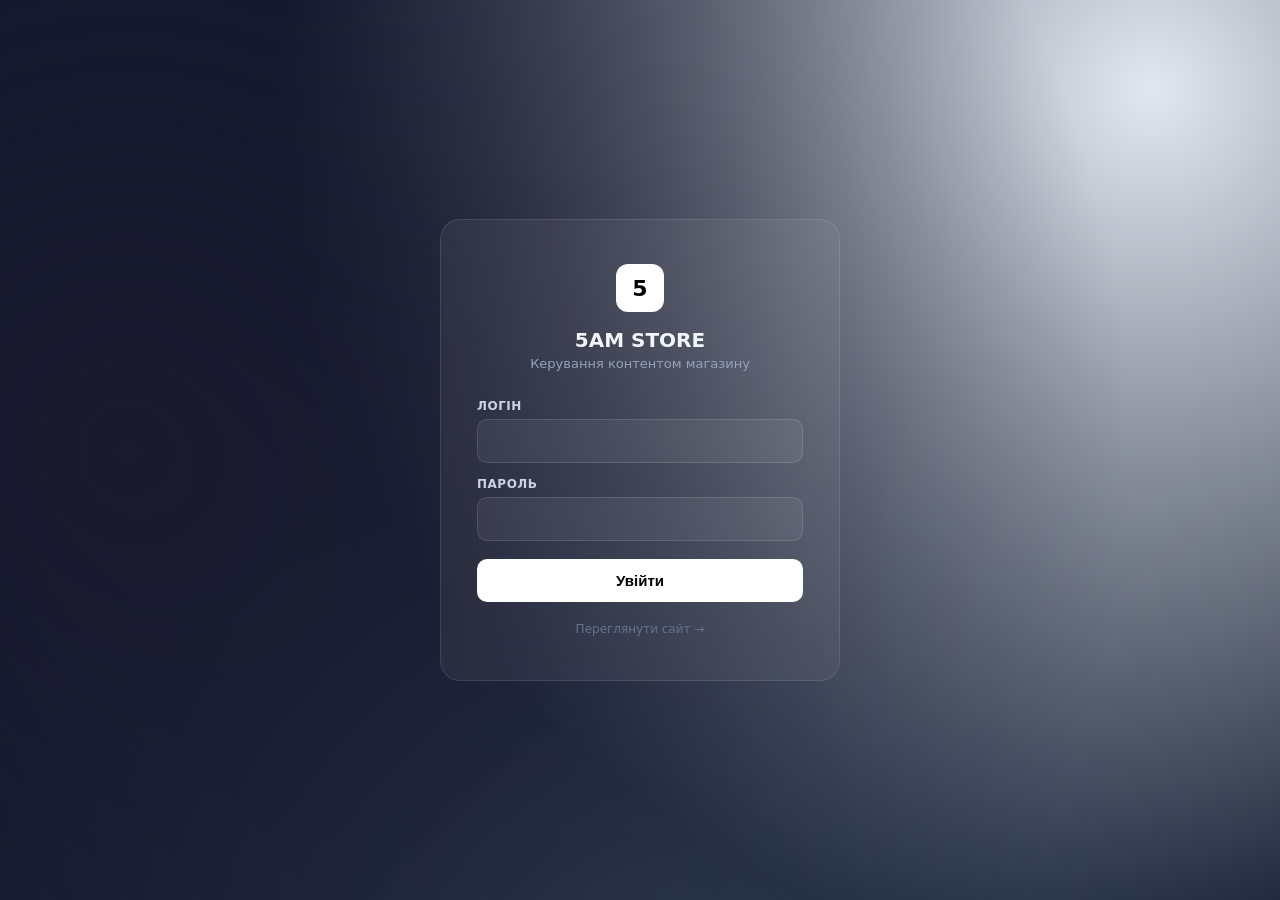
<file: project/public/admin/index.html>
<!doctype html>
<html lang="uk">
<head>
<meta charset="utf-8" />
<meta name="viewport" content="width=device-width, initial-scale=1.0" />
<title>Адмінка — 5AM STORE</title>
<style>
*{margin:0;padding:0;box-sizing:border-box}
body{font-family:Inter,system-ui,sans-serif;background:#0f172a;min-height:100vh;display:flex;align-items:center;justify-content:center}
.bg{position:fixed;inset:0;overflow:hidden}
.bg::before{content:'';position:absolute;top:-50%;left:-50%;width:200%;height:200%;background:radial-gradient(circle at 30% 50%,#1a1a2e 0%,transparent 50%),radial-gradient(circle at 70% 30%,#e2e8f0 0%,transparent 40%),radial-gradient(circle at 50% 80%,#334155 0%,transparent 40%)}
.card{position:relative;background:rgba(255,255,255,.06);backdrop-filter:blur(20px);border:1px solid rgba(255,255,255,.1);border-radius:20px;padding:44px 36px;width:400px;max-width:90%;text-align:center}
.logo{width:48px;height:48px;background:#fff;border-radius:12px;display:inline-flex;align-items:center;justify-content:center;font-size:22px;font-weight:800;color:#000;margin-bottom:16px}
h1{font-size:20px;color:#f1f5f9;margin-bottom:4px}
.sub{color:#94a3b8;font-size:13px;margin-bottom:28px}
label{display:block;font-size:12px;font-weight:600;color:#cbd5e1;text-align:left;margin-bottom:6px;text-transform:uppercase;letter-spacing:.5px}
input{width:100%;padding:12px 14px;background:rgba(255,255,255,.06);border:1px solid rgba(255,255,255,.12);border-radius:10px;font-size:15px;color:#f1f5f9;outline:none;margin-bottom:14px;transition:border-color .2s;font-family:inherit}
input::placeholder{color:#475569}
input:focus{border-color:#fff}
button{width:100%;padding:13px;background:#fff;color:#000;border:none;border-radius:10px;font-size:15px;font-weight:600;cursor:pointer;transition:all .2s;margin-top:4px}
button:hover{background:#e2e8f0;transform:translateY(-1px)}
.error{color:#fca5a5;font-size:13px;margin-top:10px;display:none}
.error.show{display:block}
.preview-link{color:#64748b;font-size:12px;margin-top:20px;display:block;text-decoration:none}
.preview-link:hover{color:#94a3b8}
</style>
</head>
<body>
<div class="bg"></div>
<div class="card">
<div class="logo">5</div>
<h1>5AM STORE</h1>
<p class="sub">Керування контентом магазину</p>
<div class="error" id="error">Невірний логін або пароль</div>
<form id="form">
<label>Логін</label>
<input type="text" id="username" autocomplete="username" />
<label>Пароль</label>
<input type="password" id="password" autocomplete="current-password" />
<button type="submit">Увійти</button>
</form>
<a href="/" class="preview-link" target="_blank">Переглянути сайт →</a>
</div>
<script>
if (localStorage.getItem('admin_token')) window.location.href = '/admin/dashboard.html';
document.getElementById('form').addEventListener('submit', async (e) => {
  e.preventDefault();
  const u = document.getElementById('username').value;
  const p = document.getElementById('password').value;
  const err = document.getElementById('error');
  err.classList.remove('show');
  try {
    const res = await fetch('/api/auth/token', {
      method:'POST', headers:{'Content-Type':'application/json'},
      body: JSON.stringify({username:u,password:p}),
    });
    const data = await res.json();
    if (res.ok && data.access_token) {
      localStorage.setItem('admin_token', data.access_token);
      window.location.href = '/admin/dashboard.html';
    } else {
      err.classList.add('show');
    }
  } catch { err.textContent = 'Помилка з\'єднання'; err.classList.add('show'); }
});
</script>
</body>
</html>
</file>
